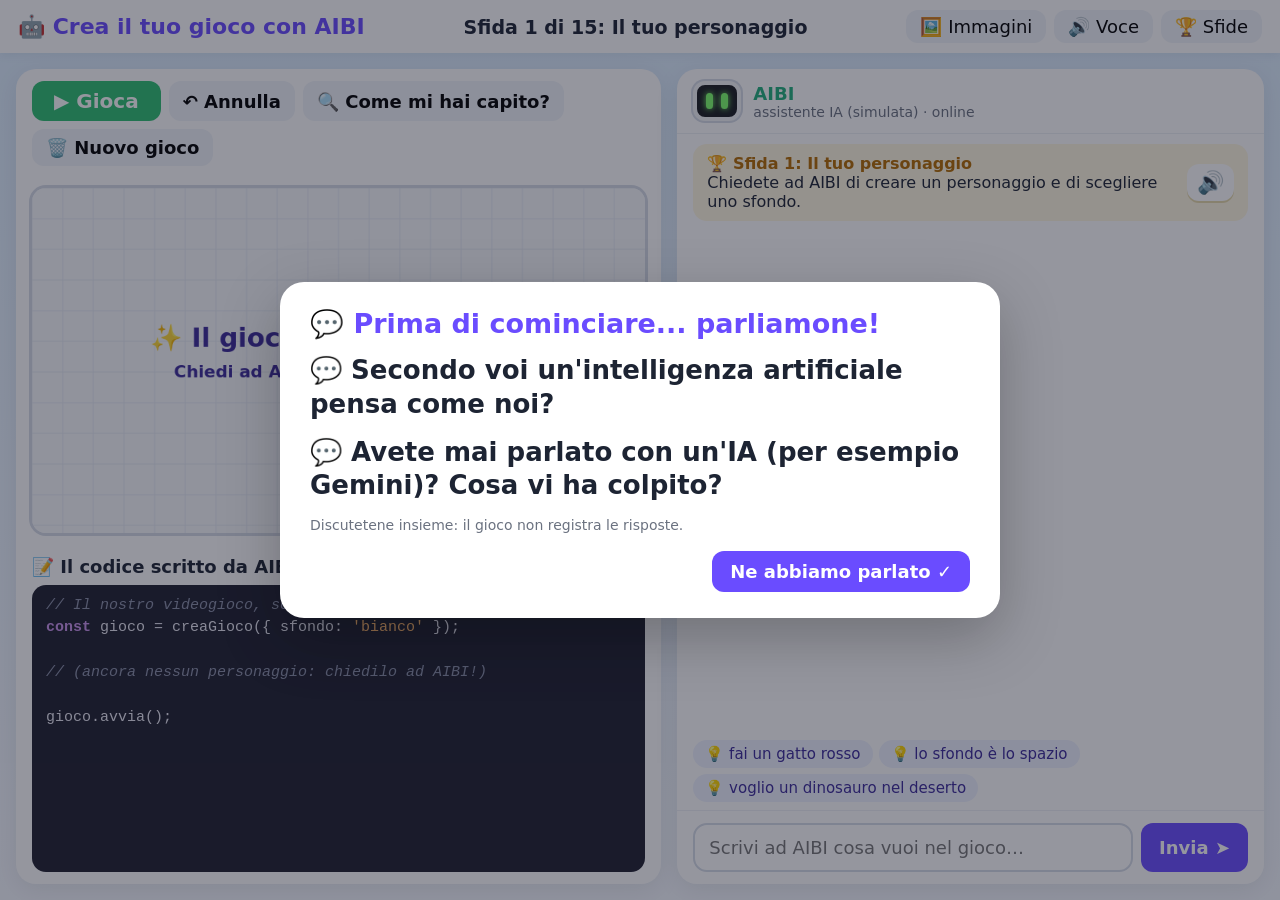
<file: vibe-coding/index.html>
<!doctype html>
<html lang="it">
<head>
  <meta charset="utf-8">
  <meta name="viewport" content="width=device-width, initial-scale=1">
  <title>Crea il tuo gioco con AIBI</title>
  <link rel="stylesheet" href="style.css">
</head>
<body>
  <header>
    <div class="brand">🤖 Crea il tuo gioco con AIBI</div>
    <div id="title" class="mission">Vibe coding</div>
    <div class="tools">
      <button id="bMode" title="Comandi con le immagini (per chi non sa ancora scrivere) oppure scrivendo">🖼️ Immagini</button>
      <button id="bVoice" title="Accendi o spegni la voce di AIBI">🔊 Voce</button>
      <button id="bChallenges" title="Scegli la sfida">🏆 Sfide</button>
    </div>
  </header>

  <main>
    <!-- SINISTRA: il gioco e il codice -->
    <section id="left">
      <div class="bar">
        <button id="bPlay" class="go">▶ Gioca</button>
        <button id="bUndo" title="Torna alla versione precedente">↶ Annulla</button>
        <button id="bExplain" title="Guarda come AIBI ha letto la tua ultima frase">🔍 Come mi hai capito?</button>
        <button id="bNew" title="Ricomincia da un gioco vuoto">🗑️ Nuovo gioco</button>
      </div>
      <div id="stage"><canvas id="game" tabindex="0"></canvas></div>
      <div class="codeHead">📝 Il codice scritto da AIBI <span class="small">le righe verdi sono quelle nuove</span></div>
      <div id="code" class="code"></div>
    </section>

    <!-- DESTRA: la chat con AIBI -->
    <section id="right">
      <div class="chatHead">
        <div class="avatar"><span></span><span></span></div>
        <div>
          <div class="name">AIBI</div>
          <div id="aibiStatus" class="status">assistente IA (simulata) · online</div>
        </div>
      </div>
      <div id="challenge" class="challenge">
        <div>
          <b id="chTitle"></b>
          <div id="chText"></div>
        </div>
        <button id="bChSay" class="say" title="Ascolta la sfida">🔊</button>
        <button id="bNext" hidden>Prossima sfida ▶</button>
      </div>
      <div id="chat" class="chat"></div>
      <div id="examples" class="examples"></div>
      <div id="pics" class="pics" hidden></div>
      <form id="form" class="composer">
        <input id="input" autocomplete="off" maxlength="200" placeholder="Scrivi ad AIBI cosa vuoi nel gioco…">
        <button class="send" type="submit">Invia ➤</button>
      </form>
    </section>
  </main>

  <div id="modal" class="modal" hidden>
    <div class="card">
      <div id="modalBody"></div>
      <div id="modalBtns" class="modalBtns"></div>
    </div>
  </div>

  <script type="module" src="js/main.js"></script>
</body>
</html>
</file>
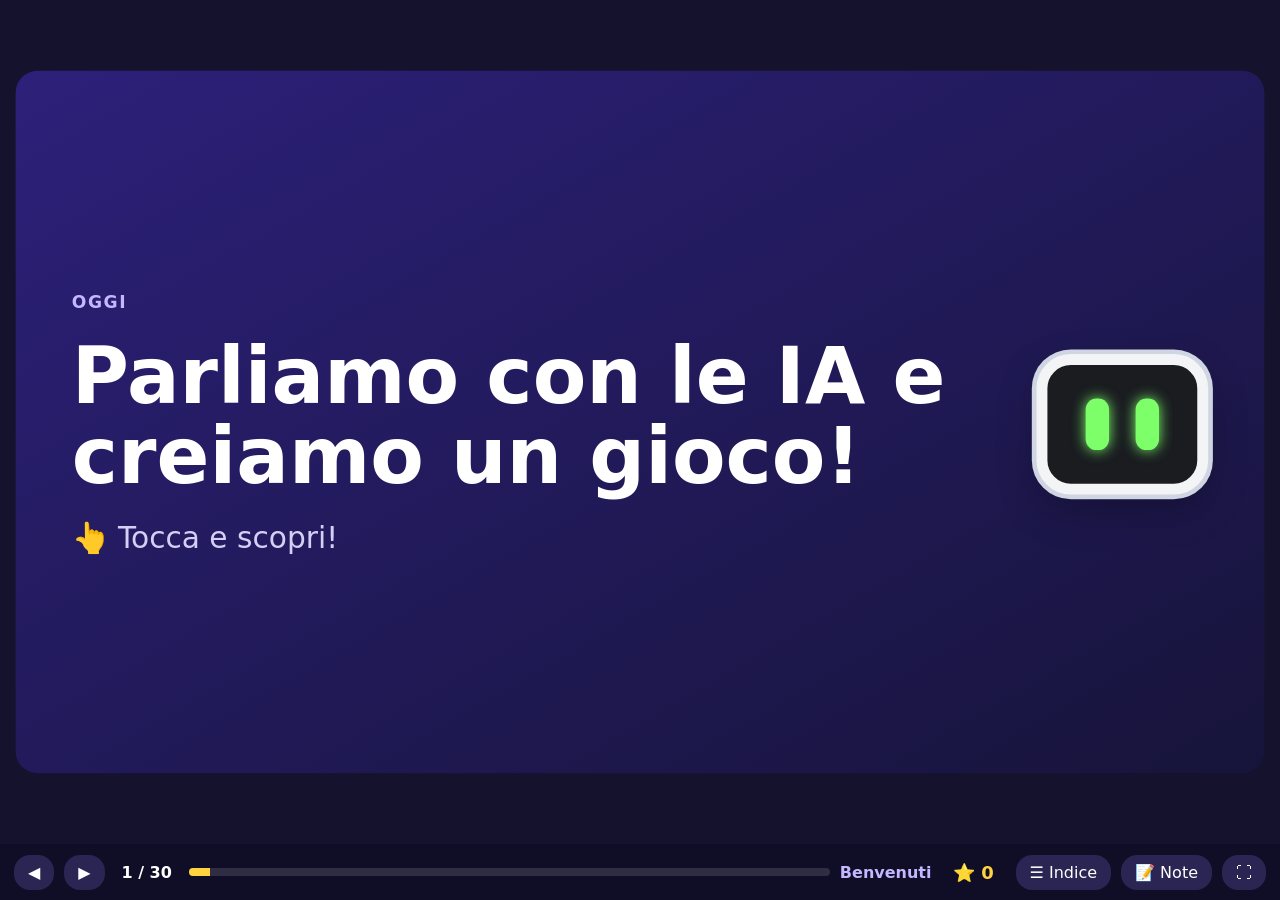
<file: vibe-coding/slide/index.html>
<!doctype html>
<html lang="it">
<head>
  <meta charset="utf-8">
  <meta name="viewport" content="width=device-width, initial-scale=1">
  <title>IA e vibe coding con AIBI</title>
  <link rel="icon" href="data:image/svg+xml,%3Csvg xmlns='http://www.w3.org/2000/svg' viewBox='0 0 100 100'%3E%3Ctext y='.9em' font-size='90'%3E🤖%3C/text%3E%3C/svg%3E">
  <link rel="stylesheet" href="slide.css">
</head>
<body>
  <div id="viewport"><div id="stage"></div></div>

  <div id="bar">
    <button id="bPrev" title="Indietro (freccia sinistra)">◀</button>
    <button id="bNext" title="Avanti (freccia destra o spazio)">▶</button>
    <span id="count">1 / 1</span>
    <div id="progress"><i></i></div>
    <span id="section"></span>
    <span id="stars" title="Stelline raccolte">⭐ 0</span>
    <button id="bMenu" title="Indice delle slide">☰ Indice</button>
    <button id="bNotes" title="Note per chi spiega (tasto N)">📝 Note</button>
    <button id="bFull" title="Schermo intero (tasto F)">⛶</button>
  </div>
  <div id="notes"></div>
  <div id="menu" hidden><div class="menuCard"><div id="menuList"></div><button id="menuClose">Chiudi</button></div></div>

  <script type="module" src="slide.js"></script>
</body>
</html>
</file>
<file: vibe-coding/style.css>
:root {
  --ink: #1d2433;
  --sky: #e6f1fd;
  --card: #ffffff;
  --violet: #6a4cff;
  --aibi: #22b07d;
  --move: #2fbf71;
  --left: #4d8dff;
  --right: #ff9234;
  --loop: #9b5cff;
  --soft: #f1f4f9;
}
* { box-sizing: border-box; }
html, body { margin: 0; height: 100%; }
body {
  font-family: "Segoe UI", system-ui, Roboto, Arial, sans-serif;
  color: var(--ink);
  background: linear-gradient(180deg, #dceeff 0%, #f6f9ff 100%);
  display: flex;
  flex-direction: column;
  font-size: 18px;
}
button { font: inherit; cursor: pointer; border: 0; border-radius: 12px; }
button:disabled { opacity: .5; cursor: default; }

header {
  display: flex; align-items: center; gap: 16px;
  padding: 10px 18px; background: #fff; box-shadow: 0 2px 10px rgba(0, 0, 0, .06);
}
.brand { font-weight: 800; font-size: 22px; color: var(--violet); }
.mission { flex: 1; font-weight: 700; font-size: 19px; text-align: center; }
.tools { display: flex; gap: 8px; }
.tools button { background: var(--soft); padding: 6px 14px; }

main {
  flex: 1; min-height: 0;
  display: grid; grid-template-columns: minmax(420px, 1.1fr) minmax(360px, 1fr);
  gap: 16px; padding: 16px;
}
section { background: var(--card); border-radius: 20px; box-shadow: 0 6px 24px rgba(0, 0, 0, .08); min-height: 0; }

/* ---------- sinistra: gioco e codice ---------- */
#left { display: flex; flex-direction: column; padding: 12px 16px; gap: 8px; overflow: hidden; }
#left > * { flex: none; }
.bar { display: flex; flex-wrap: wrap; gap: 8px; }
.bar button { padding: 8px 14px; background: var(--soft); font-weight: 600; }
.bar .go { background: var(--move); color: #fff; font-size: 20px; padding: 8px 22px; }
.bar .go.stop { background: #ff5d5d; }
#left > #stage { flex: 1.4 1 0; min-height: 180px; display: flex; align-items: center; justify-content: center; }
#game { max-width: 100%; max-height: 100%; width: auto; height: auto; border-radius: 14px; box-shadow: 0 0 0 3px #d5dbe6; outline: none; display: block; }
#game:focus { box-shadow: 0 0 0 4px var(--move); }
.codeHead { display: flex; justify-content: space-between; align-items: baseline; font-weight: 700; }
.small { font-size: 14px; color: #6b7280; font-weight: 500; }
#left > .code { flex: 1 1 0; min-height: 110px; }
.code {
  overflow: auto; background: #1e1f2e; color: #e8e8f2; border-radius: 14px; padding: 10px 0;
  font: 15px/1.5 Consolas, "Cascadia Mono", "Courier New", monospace;
}
.code .ln { padding: 0 14px; white-space: pre; min-height: 1.5em; }
.code .ln.new { background: rgba(47, 191, 113, .28); box-shadow: inset 4px 0 0 #2fbf71; animation: codeIn .45s both; }
@keyframes codeIn { from { opacity: 0; transform: translateX(-12px); } to { opacity: 1; transform: none; } }
.code .c { color: #8a90a8; font-style: italic; }
.code .s { color: #ffb86b; }
.code .k { color: #c792ea; font-weight: 700; }
.code .n { color: #7fdcff; }

/* ---------- destra: sfida e chat ---------- */
/* ---------- destra: chat ---------- */
#right { display: flex; flex-direction: column; overflow: hidden; }
.chatHead { display: flex; align-items: center; gap: 12px; padding: 12px 16px; border-bottom: 1px solid #edf0f5; }
.avatar {
  width: 48px; height: 40px; background: #1a1c20; border: 4px solid #f3f4f6; border-radius: 12px;
  display: flex; align-items: center; justify-content: center; gap: 8px; box-shadow: 0 0 0 2px #d5dbe6;
}
.avatar span { width: 7px; height: 16px; border-radius: 4px; background: #7dff6a; box-shadow: 0 0 6px #7dff6a; animation: blink 4s infinite; }
@keyframes blink { 0%, 92%, 100% { transform: scaleY(1); } 95% { transform: scaleY(.15); } }
.avatar.talking span { animation: talk .35s infinite alternate; }
@keyframes talk { from { transform: scaleY(1); } to { transform: scaleY(.55); } }
.name { font-weight: 800; color: var(--aibi); }
.status { font-size: 14px; color: #6b7280; }
.chat { flex: 1; overflow-y: auto; padding: 14px 16px; display: flex; flex-direction: column; gap: 10px; }
.msg { max-width: 85%; padding: 10px 14px; border-radius: 18px; line-height: 1.35; white-space: pre-wrap; }
.msg.user { align-self: flex-end; background: var(--violet); color: #fff; border-bottom-right-radius: 6px; }
.msg.aibi { align-self: flex-start; background: #eafaf3; border: 2px solid #c9f0de; border-bottom-left-radius: 6px; }
.msg.aibi .cards { display: flex; flex-wrap: wrap; gap: 4px; margin-top: 6px; }
.msg.aibi .cards .chip { font-size: 14px; padding: 3px 8px; }
.msg.system { align-self: center; background: #fff7e0; font-size: 15px; text-align: center; }
.typing { display: inline-flex; gap: 4px; }
.typing i { width: 8px; height: 8px; border-radius: 50%; background: var(--aibi); animation: dot 1s infinite; }
.typing i:nth-child(2) { animation-delay: .15s; }
.typing i:nth-child(3) { animation-delay: .3s; }
@keyframes dot { 0%, 100% { opacity: .25; transform: translateY(0); } 50% { opacity: 1; transform: translateY(-4px); } }
.examples { display: flex; flex-wrap: wrap; gap: 6px; padding: 0 16px 8px; }
.examples button { background: #eef2ff; color: #3b2a99; padding: 5px 12px; font-size: 15px; border-radius: 999px; }
.composer { display: flex; gap: 8px; padding: 12px 16px; border-top: 1px solid #edf0f5; }
.composer input {
  flex: 1; font: inherit; padding: 12px 14px; border: 2px solid #d5dbe6; border-radius: 14px; outline: none;
}
.composer input:focus { border-color: var(--violet); }
.send { background: var(--violet); color: #fff; padding: 0 18px; font-weight: 700; }
.challenge { display: flex; gap: 10px; align-items: center; margin: 10px 16px 0; padding: 10px 14px; background: #fff7e0; border-radius: 14px; font-size: 16px; }
.challenge > div { flex: 1; }
.challenge b { color: #b26b00; }
.challenge.done { background: #e3f8ec; }
.challenge.done b { color: #1c8a52; }
.challenge button { background: #ff3fa4; color: #fff; padding: 8px 14px; font-weight: 700; white-space: nowrap; }
.challenge button.say { background: #fff; color: #3b2a99; font-size: 22px; padding: 6px 10px; box-shadow: 0 2px 0 #e6d9a8; }

/* ---------- modalità immagini ---------- */
.pics { border-top: 1px solid #edf0f5; padding: 10px 12px 12px; display: flex; flex-direction: column; gap: 8px; }
.pics[hidden], .composer[hidden], .examples[hidden] { display: none; }
.pics-tabs, .pics-items, .pics-special, .pics-ask { display: flex; flex-wrap: wrap; gap: 8px; }
.pics-ask { background: #fff7e0; border-radius: 14px; padding: 8px; font-size: 28px; align-items: center; animation: askIn .4s; }
@keyframes askIn { from { transform: scale(.9); opacity: 0; } }
.ptab { width: 54px; height: 50px; font-size: 28px; background: var(--soft); border-radius: 14px; }
.ptab.on { background: var(--violet); box-shadow: 0 3px 0 #4a2fd6; }
.pbtn { min-width: 64px; height: 64px; padding: 0 10px; font-size: 36px; background: #fff; border-radius: 16px; box-shadow: 0 4px 0 #d5dbe6, 0 0 0 2px #e6eaf2; display: inline-flex; align-items: center; justify-content: center; }
.pbtn:active { transform: translateY(3px); box-shadow: 0 1px 0 #d5dbe6, 0 0 0 2px #e6eaf2; }
.pbtn .pi { line-height: 1; white-space: nowrap; }
.pbtn .sw { width: 40px; height: 40px; border-radius: 50%; display: block; box-shadow: inset 0 0 0 3px rgba(0, 0, 0, .12); }
.pbtn.ans { background: #fff; font-size: 30px; font-weight: 800; color: #3b2a99; }
.pbtn.sp { min-width: 54px; height: 50px; font-size: 26px; background: #f3efff; }
.pbtn.sp.on { background: #ffd23f; }
.pics-items.bugs .pbtn { background: #fff2f5; font-size: 30px; }
.hint { animation: hintPulse 1.2s ease-in-out infinite; }
@keyframes hintPulse { 50% { box-shadow: 0 0 0 5px #ffd23f; } }
.msg.user.pic { font-size: 22px; }

/* ---------- finestre ---------- */
.modal { position: fixed; inset: 0; background: rgba(20, 24, 40, .45); display: flex; align-items: center; justify-content: center; z-index: 10; padding: 16px; }
.modal[hidden] { display: none; }
.modal .card { background: #fff; border-radius: 24px; padding: 26px 30px; max-width: 720px; width: 100%; box-shadow: 0 20px 60px rgba(0, 0, 0, .25); max-height: 90vh; overflow: auto; }
.modal h2 { margin: 0 0 12px; color: var(--violet); }
.modal .q { font-size: 26px; font-weight: 700; margin: 14px 0; line-height: 1.3; }
.modal .q::before { content: "💬 "; }
.modalBtns { display: flex; gap: 10px; justify-content: flex-end; margin-top: 18px; flex-wrap: wrap; }
.modalBtns button { padding: 10px 18px; background: var(--soft); font-weight: 600; }
.modalBtns button.primary { background: var(--violet); color: #fff; }
.explain .w { display: inline-block; margin: 3px; padding: 4px 10px; border-radius: 10px; background: #eef0f4; color: #8b93a3; }
.explain .w.hit { color: #fff; font-weight: 700; }
.w.H { background: #ff7a45; } .w.C { background: #ff4fa0; } .w.B { background: #3aa0ff; } .w.M { background: #9b5cff; }
.w.K { background: #2fbf71; } .w.I { background: #e6a800; } .w.E { background: #e0393e; } .w.N { background: #6a4cff; }
.w.G { background: #1aa3a3; } .w.A { background: #555b66; } .w.X { background: #8b93a3; text-decoration: line-through; } .w.V { background: #c08a00; }
.legend .w { color: #fff; font-size: 14px; padding: 2px 8px; }
.explain .w.fixed { text-decoration: underline wavy #ff3b5c; }
.missionList { display: grid; grid-template-columns: repeat(auto-fill, minmax(200px, 1fr)); gap: 10px; }
.missionList button { text-align: left; padding: 12px; background: var(--soft); }
.missionList button b { color: var(--violet); }
.missionList button.ok { background: #e3f8ec; }

/* finestra stretta: una colonna sola e la pagina scorre (gioco, codice, poi chat) */
@media (max-width: 900px) {
  html, body { height: auto; }
  main { flex: none; grid-template-columns: 1fr; grid-auto-rows: auto; }
  #left { overflow: visible; }
  #left > #stage { flex: none; display: block; }
  #game { width: 100%; height: auto; max-height: none; }
  #left > .code { flex: none; height: 240px; }
  #right { height: 600px; }
  .tools button { padding: 6px 10px; }
  .brand { font-size: 18px; }
  .mission { font-size: 16px; }
}
</file>
<file: vibe-coding/slide/slide.css>
/* Slide interattive: ogni slide è disegnata su 1600×900 e poi ingrandita/rimpicciolita per stare nello schermo */
:root {
  --ink: #1d2433;
  --muted: #4b5368;
  --violet: #6a4cff;
  --violet-d: #4a2fd6;
  --aibi: #22b07d;
  --pink: #e8338c;
  --sun: #ffd23f;
  --soft: #f1f4f9;
  --lav: #efeaff;
  --card: #ffffff;
}
* { box-sizing: border-box; }
html, body { margin: 0; height: 100%; overflow: hidden; background: #15122e; font-family: "Segoe UI", system-ui, Roboto, Arial, sans-serif; color: var(--ink); }
button { font: inherit; cursor: pointer; border: 0; border-radius: 16px; }

#viewport { position: fixed; inset: 0 0 56px 0; display: flex; align-items: center; justify-content: center; }
#stage { width: 1600px; height: 900px; position: relative; flex: none; }

.slide {
  position: absolute; inset: 0; display: none; flex-direction: column; gap: 26px;
  padding: 54px 72px 48px; border-radius: 28px; overflow: hidden;
  background: linear-gradient(180deg, #dceeff 0%, #f7f9ff 100%);
}
.slide.on { display: flex; animation: slideIn .35s ease-out; }
@keyframes slideIn { from { opacity: 0; transform: translateY(14px); } to { opacity: 1; transform: none; } }
.slide.dark { background: linear-gradient(150deg, #2c207a 0%, #17143a 100%); color: #fff; }
.slide.sun { background: linear-gradient(160deg, #fff4c4 0%, #ffe1f0 100%); }

.eyebrow { font-size: 22px; font-weight: 800; letter-spacing: 2px; text-transform: uppercase; color: var(--violet); }
.dark .eyebrow { color: #c4b6ff; }
h1 { font-size: 100px; line-height: 1.02; margin: 0; }
h2 { font-size: 58px; line-height: 1.1; margin: 0; }
h3 { font-size: 34px; margin: 0; }
p { margin: 0; font-size: 30px; line-height: 1.4; }
.big { font-size: 38px; line-height: 1.35; }
.muted { color: var(--muted); }
.dark .muted { color: #d6cff5; }
.small { font-size: 22px; color: var(--muted); }
.dark .small { color: #cfc6f2; }
.center { text-align: center; }
.row { display: flex; gap: 28px; align-items: stretch; }
.col { display: flex; flex-direction: column; gap: 20px; flex: 1; min-width: 0; }
.grow { flex: 1; min-height: 0; }
.head { display: flex; flex-direction: column; gap: 8px; }

.card { background: var(--card); border-radius: 26px; padding: 26px 30px; box-shadow: 0 8px 28px rgba(30, 20, 90, .10); display: flex; flex-direction: column; gap: 12px; }
.dark .card { background: rgba(255, 255, 255, .1); box-shadow: none; }
.card .ico { font-size: 60px; line-height: 1; }
.card h3 { font-size: 32px; }
.card p { font-size: 26px; }
.tag { align-self: flex-start; font-size: 20px; font-weight: 800; padding: 6px 14px; border-radius: 999px; background: var(--lav); color: var(--violet-d); }

.btn { background: var(--violet); color: #fff; font-size: 28px; font-weight: 700; padding: 16px 26px; box-shadow: 0 5px 0 var(--violet-d); white-space: nowrap; }
.btn:active { transform: translateY(3px); box-shadow: 0 2px 0 var(--violet-d); }
.btn.green { background: var(--aibi); box-shadow: 0 5px 0 #188a61; }
.btn.pink { background: var(--pink); box-shadow: 0 5px 0 #b51f6a; }
.btn.light { background: #fff; color: var(--violet-d); box-shadow: 0 5px 0 #cfc6f2; }
.btn.huge { font-size: 54px; padding: 26px 60px; border-radius: 28px; }

/* passi che compaiono uno alla volta (si avanza con la freccia) */
.frag { opacity: 0; transform: translateY(12px); transition: opacity .35s, transform .35s; }
.frag.shown { opacity: 1; transform: none; }

/* robot AIBI */
.bot { width: 220px; height: 180px; background: #1a1c20; border: 14px solid #f3f4f6; border-radius: 44px; display: flex; align-items: center; justify-content: center; gap: 34px; box-shadow: 0 0 0 6px #cfd5e2, 0 20px 50px rgba(0, 0, 0, .25); position: relative; flex: none; }
.bot span { width: 30px; height: 66px; border-radius: 14px; background: #7dff6a; box-shadow: 0 0 18px #7dff6a; animation: blink 4s infinite; }
.bot.talk span { animation: talk .3s infinite alternate; }
.bot.small { width: 100px; height: 84px; border-width: 7px; border-radius: 24px; gap: 16px; box-shadow: 0 0 0 3px #cfd5e2, 0 8px 18px rgba(0, 0, 0, .18); }
.bot.small span { width: 14px; height: 32px; border-radius: 7px; box-shadow: 0 0 10px #7dff6a; }
@keyframes blink { 0%, 92%, 100% { transform: scaleY(1); } 95% { transform: scaleY(.12); } }
@keyframes talk { from { transform: scaleY(1); } to { transform: scaleY(.5); } }
.float { animation: float 3s ease-in-out infinite; }
@keyframes float { 50% { transform: translateY(-14px); } }
.bubble { background: #eafaf3; border: 3px solid #bfeed8; border-radius: 28px; padding: 18px 26px; font-size: 30px; line-height: 1.35; position: relative; }
.bubble.user { background: var(--violet); color: #fff; border-color: var(--violet); }

/* carte da girare */
.flip { perspective: 1200px; cursor: pointer; }
.flip .in { position: relative; width: 100%; height: 100%; transition: transform .55s; transform-style: preserve-3d; }
.flip.open .in { transform: rotateY(180deg); }
.flip .face { position: absolute; inset: 0; backface-visibility: hidden; border-radius: 26px; padding: 24px 28px; display: flex; flex-direction: column; justify-content: center; gap: 10px; box-shadow: 0 8px 28px rgba(30, 20, 90, .12); }
.flip .front { background: var(--violet); color: #fff; align-items: center; text-align: center; }
.flip .front .ico { font-size: 64px; }
.flip .front b { font-size: 32px; }
.flip .back { background: #fff; transform: rotateY(180deg); font-size: 30px; line-height: 1.35; }
.flip .back.ok { background: #e3f8ec; }
.flip .back.no { background: #ffe9ef; }
.flip .back.mid { background: #fff5d6; }
.dark .flip .back { color: var(--ink); }

/* parole colorate (come "Come mi hai capito?") */
.tokens { display: flex; flex-wrap: wrap; gap: 8px; align-content: flex-start; }
.w { font-size: 28px; padding: 6px 14px; border-radius: 12px; background: #e8ebf1; color: #8b93a3; }
.w.hit { color: #fff; font-weight: 700; }
.w.H { background: #ff7a45; } .w.C { background: #ff4fa0; } .w.B { background: #3aa0ff; } .w.M { background: #9b5cff; }
.w.K { background: #2fbf71; } .w.I { background: #e6a800; } .w.E { background: #e0393e; } .w.N { background: #6a4cff; }
.w.G { background: #1aa3a3; } .w.A { background: #555b66; } .w.X { background: #8b93a3; text-decoration: line-through; } .w.V { background: #c08a00; }
.w.fixed { text-decoration: underline wavy #ff3b5c; }

/* codice */
.code { background: #1e1f2e; color: #e8e8f2; border-radius: 22px; padding: 16px 0; font: 22px/1.5 Consolas, "Cascadia Mono", "Courier New", monospace; overflow: hidden; }
.code .ln { padding: 0 22px; white-space: pre; min-height: 1.5em; }
.code .ln.new { background: rgba(47, 191, 113, .3); box-shadow: inset 6px 0 0 #2fbf71; animation: codeIn .45s both; }
.code .ln.cur { background: rgba(255, 210, 63, .3); box-shadow: inset 6px 0 0 var(--sun); }
@keyframes codeIn { from { opacity: 0; transform: translateX(-14px); } to { opacity: 1; transform: none; } }
.code .c { color: #8a90a8; font-style: italic; } .code .s { color: #ffb86b; } .code .k { color: #c792ea; font-weight: 700; } .code .n { color: #7fdcff; }

/* indovina la parola */
.story { font-size: 46px; line-height: 1.35; font-weight: 600; min-height: 130px; }
.story .new { color: var(--violet); animation: pop .3s; }
@keyframes pop { from { transform: scale(.6); opacity: 0; } to { transform: none; opacity: 1; } }
.opts { display: flex; flex-direction: column; gap: 14px; }
.opt { display: flex; align-items: center; gap: 18px; background: #fff; border-radius: 18px; padding: 12px 18px; font-size: 30px; font-weight: 700; color: var(--ink); text-align: left; box-shadow: 0 4px 0 #d9d3f3; }
.opt .barw { flex: 1; height: 26px; background: #eeeaff; border-radius: 13px; overflow: hidden; }
.opt .bar { height: 100%; background: linear-gradient(90deg, #8f78ff, var(--violet)); border-radius: 13px; transition: width .5s; }
.opt .pct { width: 80px; text-align: right; color: var(--violet-d); }
.opt .word { width: 230px; }

/* tastiera */
.keys { display: grid; grid-template-columns: repeat(3, 120px); grid-template-rows: 120px 120px; gap: 14px; }
.key { background: #fff; border-radius: 20px; box-shadow: 0 8px 0 #c8c2e6; display: flex; align-items: center; justify-content: center; font-size: 56px; font-weight: 800; color: var(--ink); transition: transform .08s, background .08s; }
.key.down { transform: translateY(6px); box-shadow: 0 2px 0 #c8c2e6; background: var(--sun); }
.key.space { width: 520px; height: 100px; font-size: 32px; }

/* quiz */
.qopts { display: flex; flex-direction: column; gap: 16px; }
.qopt { background: #fff; font-size: 32px; padding: 20px 28px; text-align: left; border-radius: 20px; box-shadow: 0 5px 0 #d4cdf0; color: var(--ink); }
.qopt.right { background: #c9f2dc; box-shadow: 0 5px 0 #7fd3a6; }
.qopt.wrong { background: #ffd6e0; box-shadow: 0 5px 0 #f3a0b6; }
.qopt:disabled { cursor: default; }
.dots { display: flex; gap: 10px; }
.dots i { width: 22px; height: 22px; border-radius: 50%; background: #d9d3f3; }
.dots i.ok { background: var(--aibi); } .dots i.ko { background: var(--pink); } .dots i.cur { outline: 4px solid var(--violet); }

/* schermo del gioco (disegno) */
.mock { position: relative; background: #e9f2ff; border-radius: 26px; padding: 18px; display: grid; grid-template-columns: 1.1fr 1fr; grid-template-rows: 54px 1fr 1fr; gap: 14px; box-shadow: 0 8px 28px rgba(30, 20, 90, .12); }
.mock .z { background: #fff; border-radius: 16px; display: flex; align-items: center; justify-content: center; font-size: 26px; font-weight: 700; color: var(--muted); position: relative; cursor: pointer; transition: outline .1s; outline: 0 solid var(--sun); }
.mock .z:hover, .mock .z.sel { outline: 6px solid var(--sun); }
.mock .z .num { position: absolute; top: -14px; left: -14px; width: 46px; height: 46px; border-radius: 50%; background: var(--pink); color: #fff; display: flex; align-items: center; justify-content: center; font-size: 26px; box-shadow: 0 3px 0 #b51f6a; }

/* griglia delle sfide */
.chgrid { display: grid; grid-template-columns: repeat(5, 1fr); gap: 16px; }
.ch { background: #fff; border-radius: 20px; padding: 16px 18px; text-align: left; box-shadow: 0 5px 0 #d4cdf0; display: flex; flex-direction: column; gap: 6px; min-height: 118px; }
.ch b { font-size: 22px; color: var(--violet); }
.ch span { font-size: 25px; font-weight: 700; color: var(--ink); line-height: 1.2; }
.ch.warn { background: #fff0d6; box-shadow: 0 5px 0 #f0cf8d; }
.ch.sel { outline: 5px solid var(--violet); }
.chdetail { background: #fff; border-radius: 26px; padding: 22px 30px; display: flex; flex-direction: column; gap: 10px; box-shadow: 0 8px 28px rgba(30, 20, 90, .12); min-height: 190px; }
.chips { display: flex; flex-wrap: wrap; gap: 10px; }
.chip { background: var(--lav); color: var(--violet-d); font-size: 24px; padding: 8px 16px; border-radius: 999px; font-weight: 600; }

/* barra in basso */
#bar { position: fixed; left: 0; right: 0; bottom: 0; height: 56px; display: flex; align-items: center; gap: 10px; padding: 0 14px; background: #100d26; color: #fff; font-size: 16px; }
#bar button { background: #2a2552; color: #fff; padding: 8px 14px; font-size: 16px; }
#bar button:hover { background: #3a3470; }
#count { min-width: 64px; text-align: center; font-weight: 700; }
#section { color: #c4b6ff; font-weight: 600; white-space: nowrap; }
#progress { flex: 1; height: 8px; background: #ffffff22; border-radius: 4px; overflow: hidden; }
#progress i { display: block; height: 100%; width: 0; background: var(--sun); transition: width .3s; }
#notes { position: fixed; left: 14px; right: 14px; bottom: 66px; background: #fff8d6; color: #3a3000; padding: 14px 18px; border-radius: 14px; font-size: 18px; line-height: 1.45; display: none; max-height: 34vh; overflow: auto; box-shadow: 0 10px 30px rgba(0, 0, 0, .4); }
#notes.on { display: block; }
#menu { position: fixed; inset: 0; background: rgba(10, 8, 30, .7); display: flex; align-items: center; justify-content: center; z-index: 5; }
#menu[hidden] { display: none; }
.menuCard { background: #fff; border-radius: 22px; padding: 24px; width: min(900px, 94vw); max-height: 86vh; overflow: auto; display: flex; flex-direction: column; gap: 12px; }
#menuList { columns: 2; column-gap: 24px; }
#menuList h4 { margin: 10px 0 4px; color: var(--violet); break-after: avoid; }
#menuList button { display: block; width: 100%; text-align: left; background: var(--soft); margin-bottom: 6px; padding: 8px 12px; font-size: 16px; border-radius: 10px; break-inside: avoid; }
#menuClose { align-self: flex-end; background: var(--violet); color: #fff; padding: 10px 18px; }

/* pausa disegno */
.paper { background: #fff; border-radius: 26px; box-shadow: 0 10px 30px rgba(30, 20, 90, .14), inset 0 0 0 4px #f0e6c8; overflow: hidden; min-height: 0; position: relative; }
.sheet { display: block; width: 100%; height: 100%; touch-action: none; cursor: crosshair; }
.swatches { display: grid; grid-template-columns: repeat(3, 1fr); gap: 10px; }
.swatch { width: 40px; height: 40px; border-radius: 50%; box-shadow: 0 3px 0 rgba(0, 0, 0, .25); }
.swatch.on { outline: 5px solid var(--violet); outline-offset: 3px; }
.tool { width: 66px; height: 66px; font-size: 36px; background: #fff; border-radius: 18px; box-shadow: 0 4px 0 #e0d3a6; }
.tool.on { background: var(--sun); box-shadow: 0 4px 0 #c9a21c; }
.draw-tools .tool[data-eraser] { width: 140px; }

/* tocco su una carta: lampeggia */
.say-on { animation: sayPulse .6s; }
@keyframes sayPulse { 50% { transform: scale(1.04); box-shadow: 0 0 0 8px #ffd23f; } }
.ico-xl { font-size: 150px; line-height: 1; }
.ico-l { font-size: 96px; line-height: 1; }
.word-ico { font-size: 40px; width: 56px; text-align: center; }
.ear { background: #fff; border-radius: 50%; width: 64px; height: 64px; font-size: 32px; box-shadow: 0 4px 0 #d4cdf0; flex: none; }

/* pause robot */
.cmd { display: flex; flex-direction: column; align-items: center; justify-content: center; gap: 18px; background: #fff; border-radius: 36px; box-shadow: 0 10px 30px rgba(30, 20, 90, .14); text-align: center; }
.cmd .ico-xl { font-size: 190px; }
.cmd p { font-size: 64px; font-weight: 800; }
.cmd.go { animation: cmdIn .5s; }
@keyframes cmdIn { from { transform: scale(.7); opacity: 0; } }
.steps { display: flex; gap: 10px; justify-content: center; flex-wrap: wrap; }
.steps i { width: 26px; height: 26px; border-radius: 50%; background: #d9d3f3; }
.steps i.done { background: var(--aibi); } .steps i.cur { background: var(--sun); outline: 4px solid var(--violet); }

/* quiz con immagini */
.qpic { display: grid; grid-template-columns: 1fr 1fr; gap: 28px; }
.qpic .qopt { display: flex; flex-direction: column; align-items: center; justify-content: center; gap: 12px; text-align: center; padding: 26px; min-height: 300px; font-size: 36px; font-weight: 700; }
.qpic .qopt .ico-l { font-size: 120px; }

/* stelline */
#stars { font-weight: 800; color: var(--sun); min-width: 64px; text-align: center; font-size: 18px; }
#stars.pop { animation: pop .5s; }

/* pulsanti a immagini (demo) */
.pics { display: flex; flex-direction: column; gap: 12px; }
.pics-tabs, .pics-items, .pics-special, .pics-ask { display: flex; flex-wrap: wrap; gap: 12px; }
.pics-ask { background: #fff7e0; border-radius: 18px; padding: 10px; font-size: 40px; align-items: center; }
.ptab { width: 82px; height: 74px; font-size: 42px; background: #fff; border-radius: 18px; box-shadow: 0 4px 0 #d4cdf0; }
.ptab.on { background: var(--violet); box-shadow: 0 4px 0 var(--violet-d); }
.pbtn { min-width: 92px; height: 92px; padding: 0 12px; font-size: 52px; background: #fff; border-radius: 22px; box-shadow: 0 5px 0 #d4cdf0; display: inline-flex; align-items: center; justify-content: center; }
.pbtn .pi { line-height: 1; white-space: nowrap; }
.pbtn .sw { width: 56px; height: 56px; border-radius: 50%; display: block; box-shadow: inset 0 0 0 4px rgba(0, 0, 0, .12); }
.pbtn.ans { font-size: 40px; font-weight: 800; color: var(--violet-d); }
.pbtn.sp { min-width: 74px; height: 74px; font-size: 38px; background: #f3efff; }
.pbtn.sp.on { background: var(--sun); }
.pics-items.bugs .pbtn { background: #fff2f5; }
.hint { animation: hintPulse 1.2s ease-in-out infinite; }
@keyframes hintPulse { 50% { box-shadow: 0 0 0 6px var(--sun); } }

.confetti { position: absolute; width: 14px; height: 22px; top: -30px; z-index: 3; animation: fall linear forwards; pointer-events: none; }
@keyframes fall { to { transform: translateY(980px) rotate(720deg); } }
</file>
